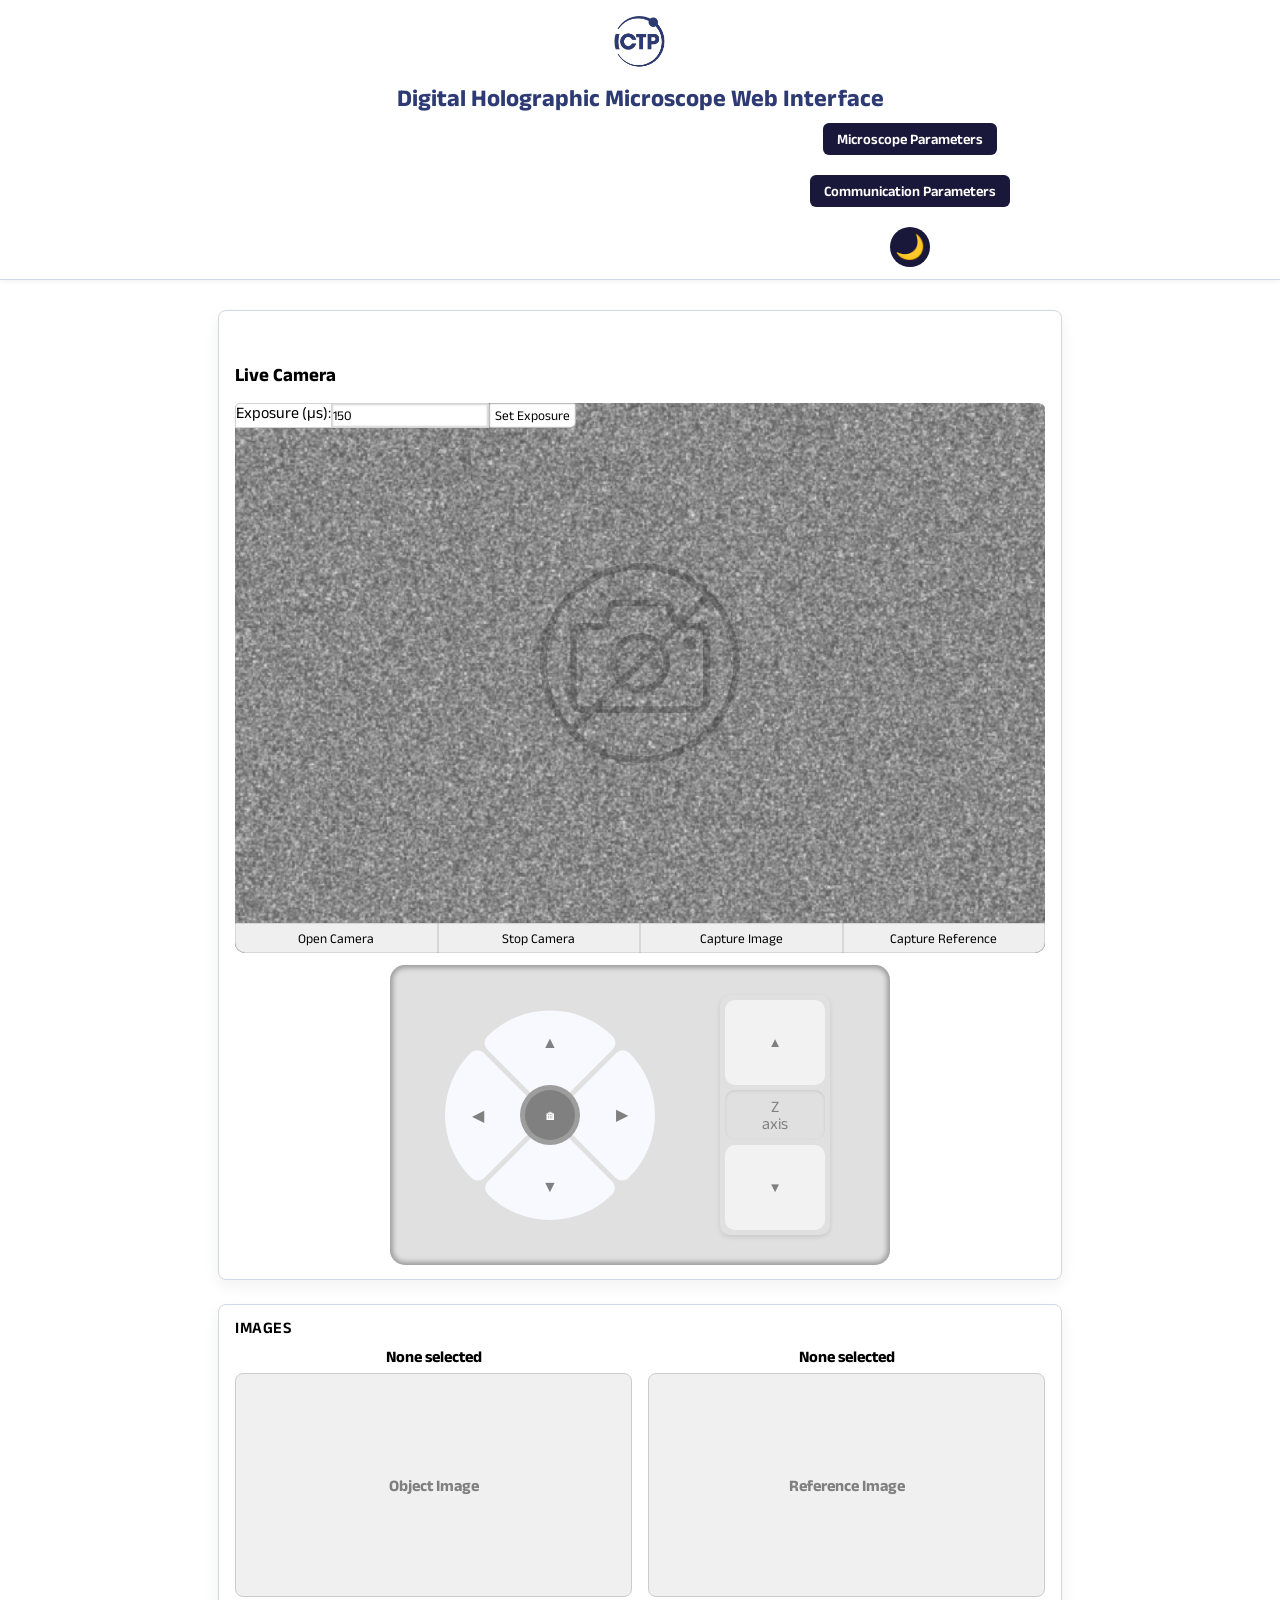
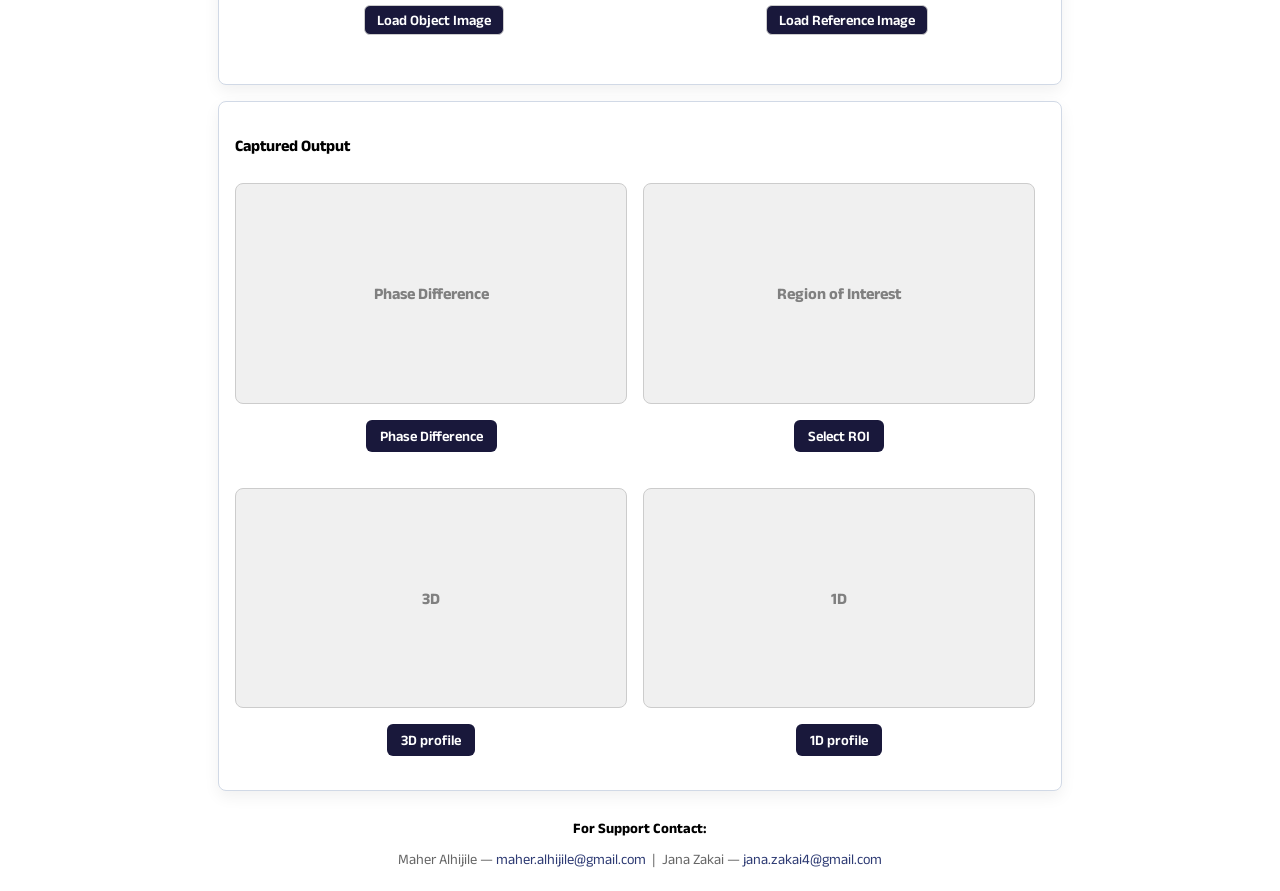
<file: remote_ver/Frontend/src/index.html>
<!doctype html>
<html lang="en">

<head>
  <meta charset="utf-8" />
  <title>Microscope GUI Web</title>
  <meta name="viewport" content="width=device-width,initial-scale=1" />
  <link rel="stylesheet" href="css/styles.css" />
  <script src="https://cdn.plot.ly/plotly-2.32.0.min.js"></script>

  <link rel="preconnect" href="https://fonts.googleapis.com">
  <link rel="preconnect" href="https://fonts.gstatic.com" crossorigin>
  <link href="https://fonts.googleapis.com/css2?family=Anek+Latin:wght@100..800&display=swap" rel="stylesheet">
</head>

<body>
  <div id="processingOverlay" style="display: none;">
    <span>Processing<span id="dots"></span></span>
    <div class="loader"></div>
  </div>

  <div class="page-wrapper">
    <!-- row 1: toggle buttons -->

    <header class="main-header">

      <img src="../resources/logo1.svg" alt="Logo 1" class="logo">
      <h1>Digital Holographic Microscope Web Interface</h1>
      <nav class="nav-bar">
        <ul>
          <li> <button onclick="openPopup('popup1')" class="mainBtn">Microscope Parameters</button></li>
          <li><button onclick="openPopup('popup2')" class="mainBtn">Communication Parameters</button></li>
          <li><button id="themeToggle" class="mainBtn">🌙</button></li>

        </ul>
      </nav>

    </header>




    <!-- row 2: main content -->
    <div class="container">
      <!-- LEFT PANEL -->
      <div class="left">


        <!-- Popup 1 -->
        <div class="popup" id="popup1" onclick="closePopup(event, 'popup1')">
          <div class="popup-content" onclick="event.stopPropagation()">
            <button class="close-btn" onclick="closePopupById('popup1')"></button>
            <div class="popupHeader">
              <h2 class="normalText">Microscope Parameters</h2>
            </div>
            <div class="popupGrid">
              <div class="row">
                <div class="field">
                  <label for="wavelength" class="normalText">Wavelength (µm)</label>
                  <input id="wavelength" type="number" min="0" value="0.650" step="0.001" />
                </div>
                <div class="field">
                  <label for="magnification" class="normalText">Magnification</label>
                  <input id="magnification" type="number" value="10" />
                </div>
              </div>
              <div class="row">
                <div class="field">
                  <label for="pixelSize" class="normalText">Camera Pixel Size (µm)</label>
                  <input id="pixelSize" type="number" value="1.0" step="0.1" />
                </div>
                <div class="field">
                  <label for="ri" class="normalText">RI Difference</label>
                  <input id="ri" type="number" value="1" step="0.1" />
                </div>
              </div>
              <div class="row">
                <div class="field">
                  <label for="filterType" class="normalText">Filter Type</label>
                  <select id="filterType">
                    <option>circle</option>
                    <option>square</option>
                  </select>
                </div>
                <div class="field">
                  <label for="filterSize" class="normalText">Filter Size (pixels)</label>
                  <input id="filterSize" type="number" value="101" />
                </div>
              </div>
              <div class="row">
                <div class="field">
                  <label for="beams" class="normalText">Number of beams</label>
                  <select id="beams">
                    <option>1 Beam</option>
                    <option>2 Beams</option>
                  </select>
                </div>
                <div class="field">
                  <label for="skipPixels" class="normalText">Pixels not used in scanning</label>
                  <input id="skipPixels" type="number" value="20" />
                </div>
              </div>
            </div>
          </div>
        </div>

        <!-- Popup 2 -->
        <div class="popup" id="popup2" onclick="closePopup(event, 'popup2')">
          <div class="popup-content" onclick="event.stopPropagation()">
            <button class="close-btn" onclick="closePopupById('popup2')"></button>

            <div class="popupHeader">
              <h2>Connection Parameters</h2>
            </div>

            <div class="popupGrid">
              <div class="row">
                <div class="field">
                  <label for="ipAddress">IP Address</label>
                  <input id="ipAddress" type="text" placeholder="192.168.1.1" />
                </div>
                <div class="field">
                  <label for="port">Port</label>
                  <input id="port" type="number" placeholder="8080" />
                </div>
              </div>
            </div>

          </div>
        </div>

        <div class="section" id="images">
          <h2>Images</h2>
          <div class="row">

            <div class="output-images-vertical" id="outputImages">
              <!-- Object Image -->
              <div class="output-group">
                <span id="objectLabel" class="normalText">None selected</span>
                <div class="output-box" id="objectImageOutput">
                  <span id="opjectImagePlaceholder" class="output-box-text">Object Image</span>

                </div>
                <label class="custom-file-upload mainBtn" for="imageFile">Load Object Image</label>
                <input type="file" id="imageFile" accept="image/*" class="hiddenInputField">
              </div>

              <!-- Reference Image -->
              <div class="output-group">
                <span id="referenceLabel" class="normalText">None selected</span>
                <div class="output-box" id="referenceImageOutput">
                  <span id="referenceImagePlaceholder" class="output-box-text">Reference Image</span>
                </div>
                <label class="custom-file-upload mainBtn" for="refFile">Load Reference Image</label>
                <input type="file" id="refFile" accept="image/*" class="hiddenInputField">
              </div>

            </div>

          </div>
        </div>



        <!-- Captured Output -->
        <div class="capturedOutputContainer" id="capturedOutputContainer">
          <h4 class="normalText">Captured Output</h4>
          <div class="outputContainer" id="outputContainer">

            <div class="output-group">
              <div class="output-box" id="phaseOutput">
                <span class="output-box-text">Phase Difference</span>
              </div>
              <button id="phaseDiff" type="button" class="mainBtn">Phase Difference</button>
            </div>

            <div class="output-group">
              <div class="output-box" id="roiOutput">
                <span id="xxx" class="output-box-text">Region of Interest</span>
              </div>
              <button id="selectRoiBtn" type="button" class="mainBtn">Select ROI</button>
            </div>


            <div class="output-group">
              <div class="output-box" id="output3D">
                <span class="output-box-text">3D</span>
              </div>
              <button id="3dbtn" class="mainBtn">3D profile</button>
            </div>

            <div class="output-group">
              <div class="output-box" id="output1D">
                <span class="output-box-text">1D</span>
              </div>
              <button id="1dbtn" class="mainBtn">1D profile</button>
            </div>
          </div>
        </div>
      </div>




      <!-- RIGHT PANEL -->
      <div class="right">
        <div class="camAll">
          <div class="camera-box">
            <div id="cameraContainer" style="margin-top: 20px;">

              <h3 class="normalText">Live Camera</h3>
              <div class="cameraBox">

                <div class="exposureContainer">
                  <div class="exposureLabelContainer"> <label for="exposureInput" class="exposureLabel">Exposure
                      (μs):</label>
                  </div>
                  <input type="number" id="exposureInput" value="150" step="10" />
                  <button id="setExposureBtn">Set Exposure</button>
                </div>

                <img id="cameraStream" src="../resources/no-cam.svg" style="max-width: 100%;" />
              </div>

              <div class="controls">

                <button id="openCam" class="cameraButton">Open Camera</button>
                <button id="stopCam" class="cameraButton">Stop Camera</button>
                <!-- <button id="setExposureBtn">Set Exposure</button> -->
                <button id="captureImageBtn" class="cameraButton">Capture Image</button>
                <button id="captureRefernceBtn" class="cameraButton">Capture Reference</button>


                <!-- <select id="captureType">
                <option value="object">As Object</option>
                <option value="reference">As Reference</option>
              </select> -->
              </div>


            </div>



            <!-- Directional pad -->
            <div class="camStuff">
              <div class="movment-container">
                <div class="o-pad">
                  <div class="square">
                    <button id="top" class="dirctional-btn">
                      <p id="topText">▲</p>
                    </button>
                    <button id="right" class="dirctional-btn">
                      <p id="rightText">▶</p>
                    </button>
                    <button id="left" class="dirctional-btn">
                      <p id="leftText">◀</p>
                    </button>
                    <button id="bottom" class="dirctional-btn">
                      <p id="bottomText">▼</p>
                    </button>
                  </div>
                  <button id="center">🏠︎</button>
                  <div class="circle"></div>
                </div>
                <div class="focus-controls">
                  <button id="focus" class="focusButton">▲</button>
                  <div class="focus-div">Z <br> axis</div>
                  <button id="unfocus" class="focusButton">▼</button>
                </div>
              </div>
            </div>
          </div>
        </div>
      </div>
    </div>



    <!-- row 3: footer -->
    <footer class="project-footer">
      <h4 class="normalText">For Support Contact:</h4>
      <p>
        Maher Alhijile — <a href="mailto:maher.alhijile@gmail.com">maher.alhijile@gmail.com</a>
        &nbsp;|&nbsp;
        Jana Zakai — <a href="mailto:jana.zakai4@gmail.com">jana.zakai4@gmail.com</a>
      </p>
    </footer>

  </div>

  <script src="js/functions.js"></script>
  <script src="js/display.js"></script>
  <script src="js/camera.js"></script>
  <script src="js/communication.js"></script>
  <script src="js/motors.js"></script>







</body>

</html>
</file>
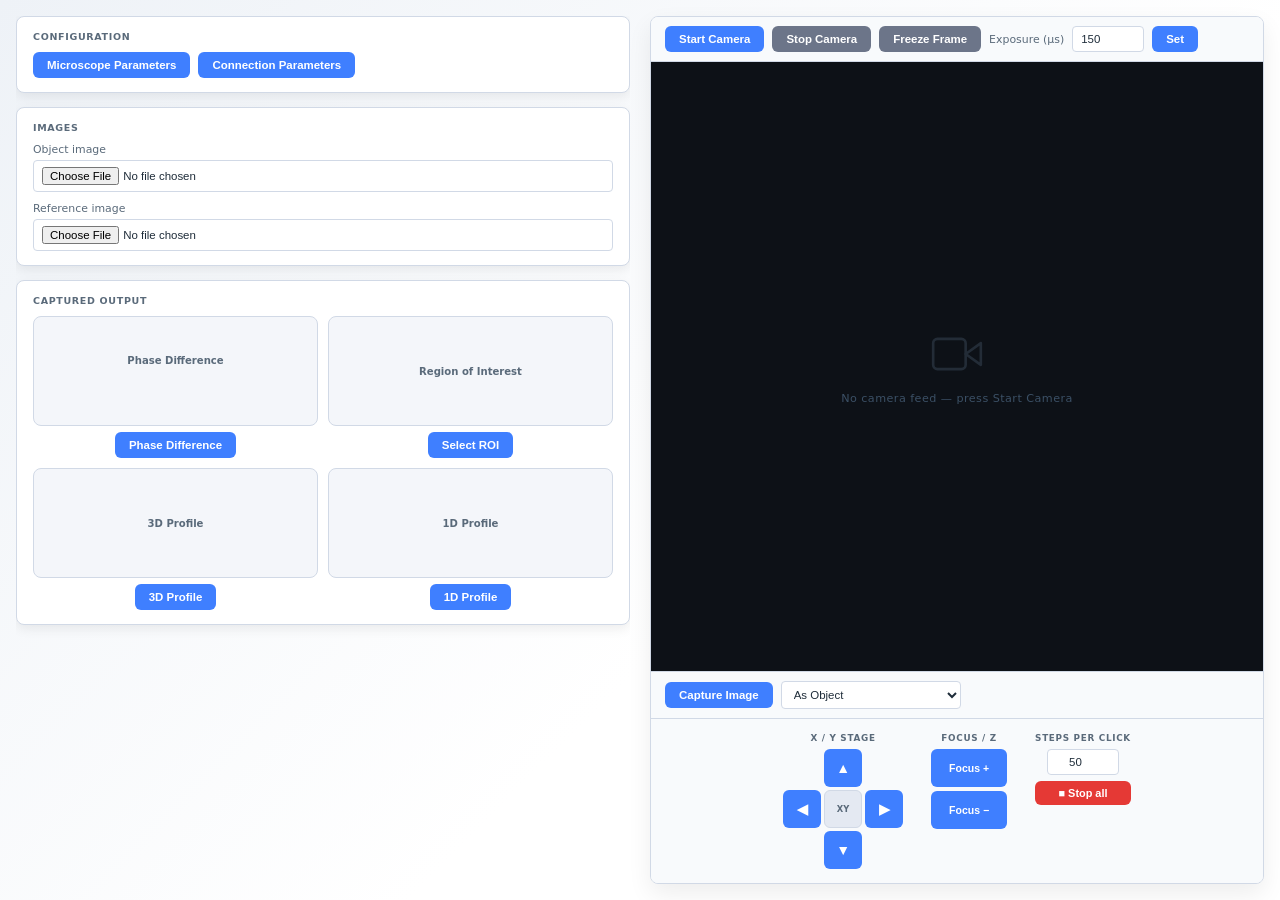
<file: remote_ver/Web_package/Frontend/src/index.html>
<!DOCTYPE html>
<html lang="en">
<head>
  <meta charset="UTF-8" />
  <meta name="viewport" content="width=device-width, initial-scale=1.0" />
  <title>Microscope Control Panel</title>
  <link rel="stylesheet" href="css/styles.css" />
  <script src="https://cdn.plot.ly/plotly-2.32.0.min.js"></script>
</head>
<body>

  <!-- ── Microscope Parameters popup ── -->
  <div class="popup" id="popup-microscope">
    <div class="popup-content">
      <button class="close-btn" onclick="closePopup('popup-microscope')">✕</button>
      <h2>Microscope Parameters</h2>
      <div class="form-grid">
        <label for="wavelength">Wavelength (µm)</label>
        <input id="wavelength" type="number" min="0" value="0.650" step="0.001" />
        <label for="magnification">Magnification</label>
        <input id="magnification" type="number" value="10" />
        <label for="pixelSize">Camera Pixel Size (µm)</label>
        <input id="pixelSize" type="number" value="1.0" step="0.1" />
        <label for="ri">RI Difference</label>
        <input id="ri" type="number" value="1" step="0.1" />
        <label for="filterType">Filter Type</label>
        <select id="filterType"><option>circle</option><option>square</option></select>
        <label for="filterSize">Filter Size (px)</label>
        <input id="filterSize" type="number" value="101" />
        <label for="beams">Number of Beams</label>
        <select id="beams"><option>1 Beam</option><option>2 Beams</option></select>
        <label for="skipPixels">Pixels not used in scanning</label>
        <input id="skipPixels" type="number" value="20" />
      </div>
    </div>
  </div>

  <!-- ── Connection Parameters popup ── -->
  <div class="popup" id="popup-connection">
    <div class="popup-content">
      <button class="close-btn" onclick="closePopup('popup-connection')">✕</button>
      <h2>Connection Parameters</h2>
      <div class="form-grid">
        <label for="ipAddress">IP Address</label>
        <input id="ipAddress" type="text" placeholder="192.168.1.1" />
        <label for="port">Port</label>
        <input id="port" type="number" placeholder="8000" />
        <label for="connectionType">Connection Type</label>
        <select id="connectionType">
          <option value="local">Local</option>
          <option value="remote">Remote</option>
        </select>
      </div>
    </div>
  </div>

  <!-- ══════════════════════════════════════ -->
  <div class="app-layout">

    <!-- ── LEFT PANEL ── -->
    <aside class="panel panel-left">

      <section class="card">
        <h2 class="card-title">Configuration</h2>
        <div class="btn-row">
          <button onclick="openPopup('popup-microscope')">Microscope Parameters</button>
          <button onclick="openPopup('popup-connection')">Connection Parameters</button>
        </div>
      </section>

      <section class="card">
        <h2 class="card-title">Images</h2>
        <div class="file-row">
          <label for="imageFile">Object image</label>
          <input type="file" id="imageFile" accept="image/*" />
        </div>
        <div class="file-row">
          <label for="refFile">Reference image</label>
          <input type="file" id="refFile" accept="image/*" />
        </div>
      </section>

      <section class="card">
        <h2 class="card-title">Captured Output</h2>
        <div class="outputs-grid">

          <div class="output-cell">
            <div class="output-box" id="phaseOutput">
              <span class="output-label">Phase Difference</span>
              <div style="position:relative;display:inline-block;">
                <img id="phaseImage" style="max-width:100%;" />
                <canvas id="roiCanvas" style="position:absolute;left:0;top:0;"></canvas>
              </div>
            </div>
            <button id="phaseDiff">Phase Difference</button>
          </div>

          <div class="output-cell">
            <div class="output-box" id="roiOutput">
              <span class="output-label">Region of Interest</span>
            </div>
            <button id="selectRoiBtn">Select ROI</button>
          </div>

          <div class="output-cell">
            <div class="output-box" id="output3D">
              <span class="output-label">3D Profile</span>
            </div>
            <button id="3dbtn">3D Profile</button>
          </div>

          <div class="output-cell">
            <div class="output-box" id="output1D">
              <span class="output-label">1D Profile</span>
            </div>
            <button id="1dbtn">1D Profile</button>
          </div>

        </div>
      </section>

    </aside>

    <!-- ── RIGHT PANEL ── -->
    <main class="panel panel-right">

      <!-- Camera feed -->
      <div class="camera-feed-wrapper">

        <div class="camera-topbar">
          <button id="openCam">Start Camera</button>
          <button id="stopCam" class="btn-secondary">Stop Camera</button>
          <button id="freezeBtn" class="btn-secondary">Freeze Frame</button>
          <span class="bar-label">Exposure (µs)</span>
          <input type="number" id="exposureInput" value="150" step="10" class="bar-input" />
          <button id="setExposureBtn">Set</button>
        </div>

        <div class="camera-view" id="cameraView">
          <div class="camera-placeholder">
            <svg width="52" height="52" viewBox="0 0 24 24" fill="none"
                 stroke="#7a9ab8" stroke-width="1.2"
                 stroke-linecap="round" stroke-linejoin="round">
              <path d="M23 7l-7 5 7 5V7z"/>
              <rect x="1" y="5" width="15" height="14" rx="2" ry="2"/>
            </svg>
            <span>No camera feed — press Start Camera</span>
          </div>
          <img id="cameraStream" alt="" />
        </div>

        <div class="camera-bottombar">
          <button id="captureImageBtn">Capture Image</button>
          <select id="captureType">
            <option value="object">As Object</option>
            <option value="reference">As Reference</option>
          </select>
        </div>

      </div>

      <!-- Stage controls -->
      <div class="stage-controls">

        <div class="stage-block">
          <p class="stage-label">X / Y Stage</p>
          <div class="dpad">
            <div class="dpad-empty"></div>
            <button class="dpad-btn" id="btn-up"    title="Y+">▲</button>
            <div class="dpad-empty"></div>
            <button class="dpad-btn" id="btn-left"  title="X−">◀</button>
            <div class="dpad-center">XY</div>
            <button class="dpad-btn" id="btn-right" title="X+">▶</button>
            <div class="dpad-empty"></div>
            <button class="dpad-btn" id="btn-down"  title="Y−">▼</button>
            <div class="dpad-empty"></div>
          </div>
        </div>

        <div class="stage-block">
          <p class="stage-label">Focus / Z</p>
          <div class="focus-btns">
            <button class="dpad-btn focus-btn" id="btn-z-up">Focus +</button>
            <button class="dpad-btn focus-btn" id="btn-z-down">Focus −</button>
          </div>
        </div>

        <div class="stage-block">
          <p class="stage-label">Steps per click</p>
          <input type="number" id="stepsInput" value="50" min="1" max="500" step="10" class="steps-input" />
          <button class="btn-stop" id="btn-stop">■ Stop all</button>
          <p class="status-text" id="dpad-status"></p>
        </div>

      </div>

    </main>
  </div>

  <script src="js/app.js"></script>
  <script src="js/motors.js"></script>
  <script>
    function openPopup(id)  { document.getElementById(id).style.display = 'flex'; }
    function closePopup(id) { document.getElementById(id).style.display = 'none'; }
    document.querySelectorAll('.popup').forEach(p => {
      p.addEventListener('click', e => { if (e.target === p) closePopup(p.id); });
    });
  </script>

</body>
</html>
</file>
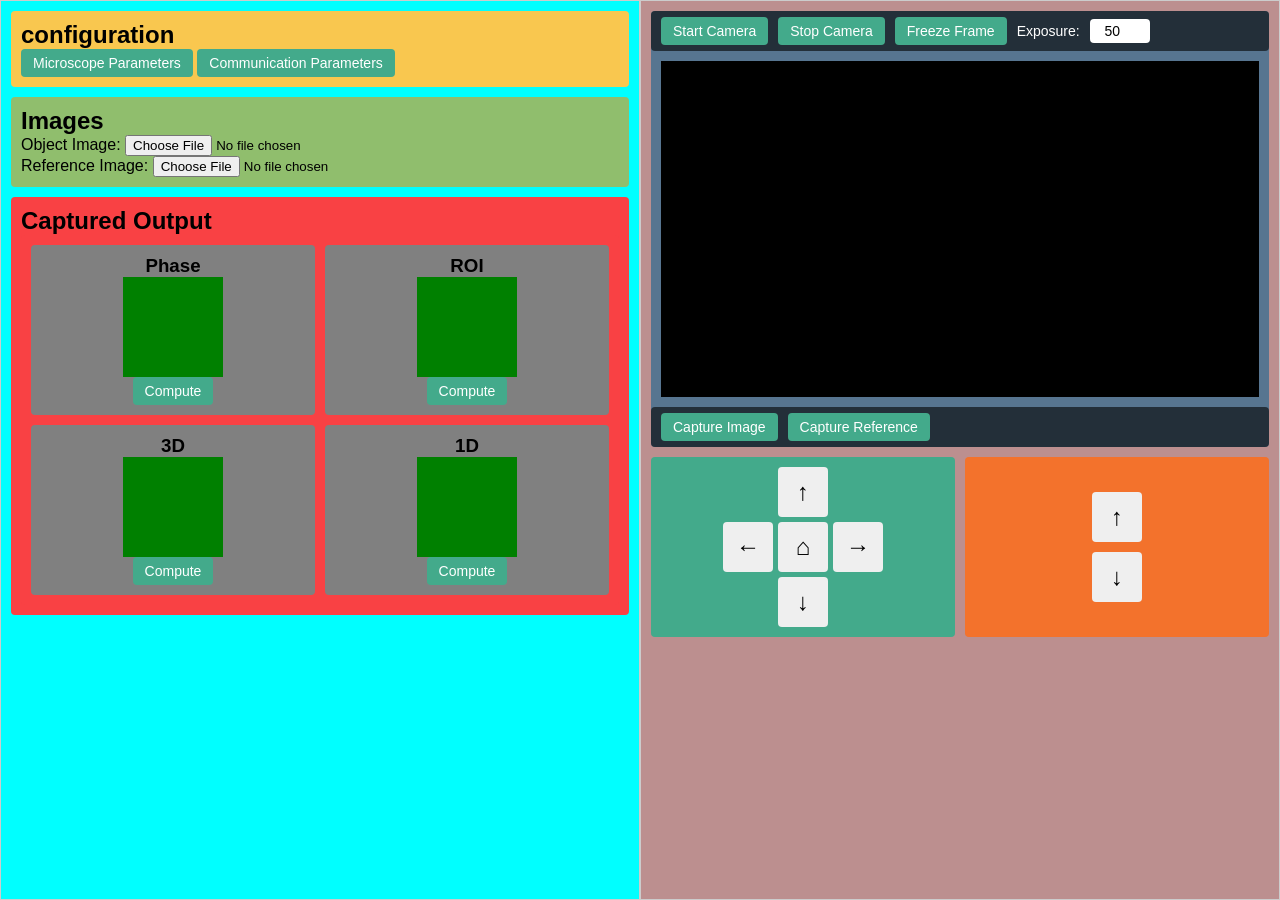
<file: remote_ver/Frontend/src/temp.html>
<!DOCTYPE html>
<html lang="en">

<head>
    <meta charset="UTF-8">
    <meta name="viewport" content="width=device-width, initial-scale=1.0">
    <title>Microscope Control Panel</title>
    <link rel="stylesheet" href="css/temp.css" />

</head>

<body>

    <div class="main-container">
        <div class="left">
            <div class="configuration">
                <h2>configuration</h2>
                <button id="microscope-parameters">Microscope Parameters</button>
                <button id="communication-parameters">Communication Parameters</button>
            </div>
            <div class="images">
                <h2>Images</h2>
                <label>Object Image:</label>
                <input type="file" id="image-file" accept="image/*"><br>
                <label>Reference Image:</label>
                <input type="file" id="reference-file" accept="image/*">
            </div>
            <div class="outputs">
                <h2>Captured Output</h2>
                <div class="outputs-container">
                    <div class="output-box">
                        <h3>Phase</h3>
                        <div class="output-image" id="phase-output"></div>
                        <button class="output-button">Compute</button>
                    </div>

                    <div class="output-box">
                        <h3>ROI</h3>
                        <div class="output-image" id="roi-output"></div>
                        <button class="output-button">Compute</button>
                    </div>

                    <div class="output-box">
                        <h3>3D</h3>
                        <div class="output-image" id="3d-output"></div>
                        <button class="output-button">Compute</button>
                    </div>

                    <div class="output-box">
                        <h3>1D</h3>
                        <div class="output-image" id="1d-output"></div>
                        <button class="output-button">Compute</button>
                    </div>
                </div>

            </div>
        </div>
        <div class="right">
            <div class="camera">

                <div class="camera-feed">
                    <div class="camera-controls-bar top-bar">
                        <button id="start-camera">Start Camera</button>
                        <button id="stop-camera">Stop Camera</button>
                        <button id="freeze-frame">Freeze Frame</button>
                        <label for="exposure">Exposure:</label>
                        <input type="number" id="exposure" name="exposure" min="0" max="100" step="1" value="50">
                    </div>

                    <div id="camera-feed-view"></div>

                    <div class="camera-controls-bar bottom-bar">
                        <button id="capture-image">Capture Image</button>
                        <button id="capture-reference">Capture Reference</button>
                    </div>
                </div>


                <div class="camera-controls">
                    <div class="control-pad-container" id="control-pad">
                        <button id="control-pad-up">↑</button>
                        <button id="control-pad-right">→</button>
                        <button id="control-pad-home">⌂</button>
                        <button id="control-pad-down">↓</button>
                        <button id="control-pad-left">←</button>
                    </div>
                    <div class="focus-buttons-container" id="focus-buttons">
                        <button id="focus-buttons-up">↑</button>
                        <button id="focus-buttons-down">↓</button>
                    </div>
                </div>
            </div>
        </div>
    </div>
</body>

</html>
</file>
<file: remote_ver/Frontend/src/css/styles.css>
/* Responsive: stack logo, title, nav */
    @media (max-width: 1280px) {
      .main-header {
        flex-direction: column;
        align-items: center;
        text-align: center;
      }

      .main-header h1 {
        font-size: 1.2rem;
      }

      .nav-bar ul {
        flex-direction: column;
        gap: 12px;
      }
    }

    @media (max-width: 1920px) {
      .container {
        flex-direction: column-reverse;
        /* right first, left below */
      }

      .left,
      .right {
        flex: none;
        /* stop shrinking */
        width: 100%;
        /* take full width */
      }
    }


    /* Switch to 1 column when width is 90% of 2k screen (~1728px) */
    @media (min-width: 3000px) {
      .output-images-vertical {
        grid-template-columns: 1fr;
        /* 1 column */
        grid-template-rows: auto;
      }
    }



    /*******************************************************************************/


    :root {
      --gap: 12px;
      --radius: 8px;
      --bg: #f5f7fa;
      --card-bg: #ffffff;
      --border: #d1d9e6;
      --shadow: rgba(0, 0, 0, 0.06);
      --ictpBlue: #2d3a73;
      --headerColor: #2d3a73;
      --btnColor: #19183B;
      --btnText: white;
      --boxBG: #f0f0f0;
      --normalText: black;

      --output-box-text: gray;
      font-family: system-ui, -apple-system, BlinkMacSystemFont, sans-serif;
    }


    * {
      font-family: 'Anek Latin', sans-serif;
      box-sizing: border-box;
    }


    body {
      transition: background 0.3s ease, color 0.3s ease;

      margin: 0;
      padding: 0px;
      height: 100vh;
      /* background: #A1C2BD; */
    }



    /*******************************************************************************/
    .normalText {
      color: var(--normalText);
      font-weight: bold;
    }

    .cameraButton {
      border: none;
      box-shadow: inset 0 0 1px black;
      height: 30px;
    }

    .cameraButton:hover {
      filter: brightness(1.2);
    }

    #openCam {
      border-radius: 0px 0px 0px 10px;
    }

    #captureRefernceBtn {
      border-radius: 0px 0px 10px 0px;
    }

    /*******************************************************************************/

    .main-header {
      transition: background 0.3s ease, color 0.3s ease, border-color 0.3s ease;

      display: flex;
      align-items: center;
      /* vertically center all children */
      justify-content: space-between;
      /* h1 on left, nav on right */
      gap: 12px;
      padding: 12px 30vh;
      margin: 0 0 30px 0;
      background: #fff;
      border-bottom: 1px solid #d1d9e6;
      box-shadow: 0 2px 6px rgba(0, 0, 0, 0.05);
      position: sticky;
      top: 0;
      z-index: 1000;
    }

    .main-header .logo {
      height: 60px;
      flex-shrink: 0;
      object-fit: contain;
    }

    .main-header h1 {
      font-size: 1.5rem;
      font-weight: 700;
      color: var(--headerColor);
      margin: 0;
    }

    .nav-bar {
      margin-left: auto;
    }

    .nav-bar ul {
      display: flex;
      gap: 20px;
      margin: 0;
      padding: 0;
      list-style: none;
      align-items: center;
      /* vertically center buttons */
    }

    .nav-bar li {
      display: flex;
      align-items: center;
      /* ensures buttons and toggle are centered */
    }

    .nav-bar a {
      text-decoration: none;
      font-weight: 600;
      color: #2d3a73;
      padding: 6px 10px;
      border-radius: 6px;
      transition: background 0.2s, color 0.2s;
    }

    .nav-bar a:hover {
      background: #2d3a73;
      color: #fff;
    }



    /*******************************************************************************/

    .page-wrapper {
      display: grid;
      grid-template-rows: auto 1fr auto;
      min-height: 100vh;
      /* full viewport height */
    }


    .container {
      display: flex;
      gap: 24px;
      max-width: 100%;
      margin: 0 auto;
      height: 100%;
      justify-content: center;
      align-items: stretch;
      /* make children stretch vertically */
    }



    /* The 2 main sections of page*/
    .left {
      display: flex;
      flex-direction: column;
      gap: 16px;
      flex: 2;
      /* takes twice the space of .right */
    }

    .right {
      display: flex;
      flex-direction: column;
      gap: 16px;
      flex: 1;
      /* keeps its width smaller */
    }

    .left>*,
    .right>* {
      flex-grow: 1;
    }

    .left {
      display: flex;
      flex-direction: column;
      gap: 16px;
      flex: 2;
      /* takes twice the space of .right */
    }

    .right {
      display: flex;
      flex-direction: column;
      gap: 16px;
      flex: 1;
      /* keeps its width smaller */
    }

    .left>*,
    .right>* {
      flex-grow: 1;
    }

    /*******************************************************************************/

    .hiddenInputField {
      display: none;
    }


    .mainBtn {
      padding: 8px 14px;
      border: none;
      border-radius: 6px;
      background: var(--btnColor);
      color: var(--btnText);
      cursor: pointer;
      font-size: 0.9rem;
      font-weight: 600;
      transition: filter 0.2s, transform 0.2s, background 0.2s;
    }

    .mainBtn:hover {
      filter: brightness(1.2);
      /* slightly lighten the button */
      transform: scale(1.05);
    }

    .custom-file-upload {
      border: 1px solid #ccc;
      display: inline-block;
      padding: 6px 12px;
      cursor: pointer;
    }

    /*******************************************************************************/


    footer {
      text-align: center;
      padding: 10px;
      font-size: 0.9rem;
      color: #666;
      background-color: transparent;
    }

    footer h4 {
      margin-bottom: 5px;
      font-weight: 600;
      color: #333;
      /* optional: make heading slightly darker */
    }

    footer a {
      color: #2d3a73;
      text-decoration: none;
    }

    footer a:hover {
      text-decoration: underline;
    }





    /*******************************************************************************/
    #processingOverlay {
      /* hidden by default */
      display: none;
      /* hidden by default */
      position: fixed;
      top: 0;
      left: 0;
      width: 100%;
      height: 100%;
      background: rgba(0, 0, 0, 0.6);
      z-index: 9999;

      /* flexbox centering */
      display: flex;
      flex-direction: column;
      justify-content: center;
      align-items: center;

      /* optional styling */
      color: white;
      font-size: 1.5em;
      text-align: center;
    }

    .loader {
      width: 48px;
      height: 48px;
      border-radius: 50%;
      display: inline-block;
      position: relative;
      border: 10px solid;
      border-color: rgba(255, 255, 255, 0.15) rgba(255, 255, 255, 0.25) rgba(255, 255, 255, 0.35) rgba(255, 255, 255, 0.5);
      box-sizing: border-box;
      animation: rotation 1s linear infinite;
    }

    @keyframes rotation {
      0% {
        transform: rotate(0deg);
      }

      100% {
        transform: rotate(360deg);
      }
    }



    .popup {
      display: none;
      /* hidden by default */
      position: fixed;
      top: 0;
      left: 0;
      width: 100vw;
      height: 100vh;
      background-color: rgba(0, 0, 0, 0.5);
      /* overlay */
      justify-content: center;
      align-items: center;
      z-index: 999;
    }

    .popupGrid {

      position: relative;
      display: grid;
      grid-template-columns: repeat(auto-fit, minmax(150px, 1fr));
      gap: 16px;
    }

    .popup-content {
      background-color: var(--card-bg);
      padding: 20px;
      border-radius: 8px;
      min-width: 300px;
      position: relative;
    }

    .close-btn {
      position: absolute;
      top: 8px;
      right: 8px;

      width: 28px;
      height: 28px;
      border: none;
      border-radius: 50%;

      background: #ff4d4d;
      /* red circle */
      color: #fff;
      font-size: 16px;
      font-weight: bold;
      line-height: 1;
      cursor: pointer;

      display: flex;
      align-items: center;
      justify-content: center;

      box-shadow: 0 2px 6px rgba(0, 0, 0, 0.25);
      transition: background 0.2s ease, transform 0.2s ease, box-shadow 0.2s ease;
    }

    .close-btn:hover {
      background: #e60000;
      transform: scale(1.1);
      box-shadow: 0 4px 10px rgba(0, 0, 0, 0.35);
    }

    /*******************************************************************************/


    .capturedOutputContainer {
      background: var(--card-bg);
      border: 1px solid var(--border);
      border-radius: var(--radius);
      padding: 14px 16px;
      display: flex;
      flex-direction: column;
      gap: 8px;
      box-shadow: 0 6px 16px var(--shadow);
    }


    .output-group {
      display: flex;
      flex-direction: column;
      align-items: center;
      /* <--- centers the button horizontally */
      justify-content: center;
      gap: 8px;
      margin-bottom: 20px;
    }

    .output-group button {
      margin-top: 8px;
    }



    .outputContainer {
      display: grid;
      /* use grid layout */
      grid-template-columns: repeat(2, 1fr);
      /* 2 columns of equal width */
      grid-template-rows: repeat(2, auto);
      /* 2 rows, height adjusts to content */
      gap: 16px;
      /* spacing between items */
      width: 800px;
      max-width: 100%;
      box-sizing: border-box;
    }

    .outputContainer .output-box {
      width: 100%;
      color: var(--ictpBlue);
      transition: background 0.3s ease, color 0.3s ease, border-color 0.3s ease;

      aspect-ratio: 16 / 9;
      /* maintain 16:9 ratio */
      border: 1px solid #ccc;
      border-radius: var(--radius);
      display: flex;
      justify-content: center;
      align-items: center;
    }

    .output-images-vertical {
      display: grid;
      grid-template-columns: repeat(2, 1fr);
      /* default: 2 columns */
      grid-template-rows: auto;
      gap: 16px;
      width: 100%;
      /* fill container */
      max-width: 1920px;
      box-sizing: border-box;
    }

    .output-images-vertical .output-box {
      width: 100%;
      aspect-ratio: 16 / 9;
      border: 1px solid #ccc;
      border-radius: var(--radius);
      display: flex;
      justify-content: center;
      align-items: center;
    }



    .output-box {
      background-color: var(--boxBG);
      transition: background 0.3s ease;

      border: 1px solid #ccc;
      border-radius: var(--radius);
      display: flex;
      /* inline-flex isn’t needed unless inline behavior is required */
      justify-content: center;
      align-items: center;
      font-weight: bold;
      font-size: 1rem;
      text-align: center;

      /* Keep 16:9 aspect ratio */
      aspect-ratio: 16 / 9;
      width: 100%;
      /* responsive width */
      max-width: 480px;
      /* optional: limit width */
      min-height: auto;
      /* height is determined by width & ratio */
      box-sizing: border-box;
    }


    .output-box-text {
      color: var(--output-box-text);
    }

    /*******************************************************************************/


    .exposureContainer {
      display: flex;
      height: 25px;

    }


    #setExposureBtn {
      background-color: white;
      border: none;
      border-radius: 0px 0 5px 0px;

      box-shadow: inset 0 0 2px black;
    }


    #setExposureBtn:hover {
      background-color: white;
      filter: brightness(120%);
    }

    .exposureLabelContainer {
      border-top: 1px solid lightgray;
      border-left: 1px solid lightgray;
      border-bottom: 1px solid lightgray;
      /* fixed typo */
      border-radius: 5px 0 0 0;
      background-color: white;
      color: black;
      user-select: none;
      /* prevent selection */
    }

    .exposureLabel {
      user-select: none;
      /* prevent selection */
    }

    #exposureInput {
      background-color: white;
      border: none;
      box-shadow: inset 0 0 2px 2px lightgray;

    }

    .exposureContainer button {
      border-radius: 0;
    }




    .cameraBox {
      border-radius: 1% 1% 0 0;

      width: 810px;
      height: 520px;
      background-color: gainsboro;
      background-image: url('../../resources/noise.gif');
      background-size: cover;
      background-repeat: no-repeat;
      background-position: center;
      filter: brightness(100%);
      margin: 0 auto;
      /* ensures horizontal centering */
    }



    .camAll {

      background: var(--card-bg);
      border: 1px solid var(--border);
      border-radius: var(--radius);
      padding: 14px 16px;
      display: flex;
      flex-direction: column;
      gap: 8px;
      box-shadow: 0 6px 16px var(--shadow);

      align-items: center;
      /* horizontally center all children */

    }

    /*******************************************************************************/

    .section {
      background: var(--card-bg);
      border: 1px solid var(--border);
      border-radius: var(--radius);
      padding: 14px 16px;
      display: flex;
      flex-direction: column;
      gap: 8px;
      box-shadow: 0 6px 16px var(--shadow);
    }

    .section h2 {
      margin: 0 0 4px;
      font-size: 1rem;
      letter-spacing: 0.5px;
      text-transform: uppercase;
      font-weight: 600;
    }

    .row {
      display: flex;
      gap: 8px;
      flex-wrap: wrap;
    }


    .section .row {
      display: flex;
      gap: 20px;
      margin-bottom: 15px;
    }

    /* Each field takes 50% of row */
    .section .field {
      flex: 1;
      display: flex;
      align-items: center;
      gap: 10px;
    }

    /* Fixed-width labels for alignment */
    .section .field label {
      width: 160px;
      /* adjust this for longer labels */
      font-size: 14px;
      color: black;
    }

    /* Inputs and selects fill remaining space
    .section .field input,
    .section .field select {
      padding: 6px;
      font-size: 14px;
      border: 1px solid #ccc;
      border-radius: 4px;
      background: white;

    } */

    /*******************************************************************************/


    .camera-box {
      flex: 1;
      display: flex;
      flex-direction: column;
      gap: 12px;
    }

    .controls input {
      margin: 0px 0px 10px 10px;
    }


    #center {
      color: white;
    }


    #cameraStream {

      position: absolute;
      top: 50%;
      left: 50%;
      transform: translate(-50%, -50%);
      /* center the SVG */
      width: 200px;
      /* adjust as needed */
      height: auto;
      pointer-events: none;
      /* allows clicks through it */
      opacity: 0.2;
      /* 0 = fully transparent, 1 = fully opaque */

    }


    .camera-header {
      font-weight: 600;
      margin-bottom: 4px;
    }

    video {
      border: 1px solid #c7d0e0;
      width: 100%;
      max-height: 400px;
      background: #000;
    }



    /* Directional pad */
    .directional-container {
      margin-top: 12px;
      width: 100%;
      display: flex;
      flex-direction: row;
      align-items: center;
      /* vertical center */
      justify-content: center;
      /* horizontal center */
      gap: 6px;
    }
















    .focus-controls {
      display: flex;
      flex-direction: column;
      gap: 10px;
      justify-content: center;
    }

    .focus-controls button {
      padding: 8px 12px;
      min-width: 100px;
    }



    #foucsingBtns {
      display: flex;
      flex-direction: column;
      gap: 10px;
      width: 60px;
    }

    .camStuff {
      display: flex;
      justify-content: center;
      /* centers horizontally */
      align-items: center;
      /* centers vertically */
      width: 100%;
      height: 100%;
    }


    #foucsingBtns button {
      width: 60px;
      height: 60px;
      font-size: 36px;
      cursor: pointer;
      border: 1px solid #333;
      background-color: #eee;
      border-radius: 4px;
      display: flex;
      align-items: center;
      justify-content: center;
      user-select: none;
    }

    #foucsingBtns button:focus {
      outline: 2px solid blue;
    }







    .o-pad {
      position: relative;
      width: 200px;
      height: 200px;
      margin: 0;
      /* removed 50px auto to allow container centering */
    }

    .square {
      width: 200px;
      height: 200px;
      display: grid;
      gap: 5px;
      grid-template-columns: 1fr 1fr;
      grid-template-rows: 1fr 1fr;
      transform: rotate(45deg);
      /* removed 50px auto */
      position: relative;
    }

    .dirctional-btn {
      width: 100%;
      height: 100%;
      display: flex;
      justify-content: center;
      align-items: center;
      border: none;
      cursor: pointer;

      color: gray;
      position: relative;
      background-color: ghostwhite;
      /* fresh green base */
    }

    .square button {
      width: 100%;
      height: 100%;
      font-size: 16px;
      cursor: pointer;
      /* light gray */
      position: relative;
      overflow: hidden;
      border-radius: 10px;
      /* slight rounding for all buttons */
    }

    .square button::before {
      content: '';
      position: absolute;
      top: 0;
      left: 0;
      width: 100%;
      height: 100%;
      opacity: 0;
      transition: opacity 0.5s ease;
      z-index: 0;
    }

    /* Gradient direction based on button ID with better colors */
    #top::before {
      background: linear-gradient(to bottom right, #32CD32, rgba(255, 127, 80, 0));
    }

    #right::before {
      background: linear-gradient(to bottom left, #FF7F50, rgba(30, 144, 255, 0));
    }

    #bottom::before {
      background: linear-gradient(to top left, #32CD32, rgba(50, 205, 50, 0));
    }

    #left::before {
      background: linear-gradient(to top right, #FF7F50, rgba(255, 215, 0, 0));
    }

    #top::before {
      background: linear-gradient(to bottom right, #32CD32, rgba(255, 127, 80, 0));
    }


    .square button:hover::before {
      opacity: 1;
    }

    .square button span {
      position: relative;
      z-index: 1;
    }

    .circle {
      position: absolute;
      top: 50%;
      /* adjusted for vertical centering */
      left: 50%;
      transform: translate(-50%, -50%);
      width: 60px;
      height: 60px;
      background-color: #9d9d9d;
      /* pink for contrast */
      border-radius: 50%;
    }

    /* Center button styling with better color and hover */
    #center {
      position: absolute;
      top: 50%;
      /* adjusted for vertical centering */
      left: 50%;
      transform: translate(-50%, -50%);
      border-radius: 50%;
      width: 50px;
      height: 50px;
      background-color: gray;
      /* bright orange-red */
      cursor: pointer;
      z-index: 10;
      border: none;

    }

    #center:hover {
      transform: translate(-50%, -50%) scale(1.1);
      background-color: lightblue;
      transition: background-color 0.2s ease;
      /* lighter orange-red on hover */
    }

    /* Directional button corner rounding */
    #top {
      border-top-left-radius: 100%;

    }

    #right {
      border-top-right-radius: 100%;
    }

    #left {
      border-bottom-left-radius: 100%;
    }

    #bottom {
      border-bottom-right-radius: 100%;
    }

    #topText {
      transform: rotate(-45deg);
    }

    #rightText {
      transform: rotate(-45deg);
    }

    #leftText {
      transform: rotate(-45deg);
    }

    #bottomText {
      transform: rotate(-45deg);
    }


    .movment-container {
      display: grid;
      grid-template-columns: auto auto;
      gap: 10px;
      height: 300px;
      width: 500px;
      padding: 30px;
      border-radius: 15px;

      /* Neumorphic / carved effect */
      background: #e0e0e0;
      /* light background */
      -moz-box-shadow: inset 0 0 5px 3px #9d9d9d;
      -webkit-box-shadow: inset 0 0 3px 5px #9d9d9d;
      box-shadow: inset 0 0 5px 3px #9d9d9d;

      /* child centering inside itself */
      align-items: center;
      justify-items: center;
    }

    .controls {
      display: flex;
      width: 100%;
    }






    .controls>* {
      flex: 1;
      /* each child takes equal space */
      text-align: center;
      /* optional: center text inside */
    }


    /* Focus controls container */
    .focus-controls {
      display: flex;
      flex-direction: column;
      gap: 5px;
      height: 100%;
      padding: 5px;
      border-radius: 10px;
      box-shadow: 0 2px 5px rgba(0, 0, 0, 0.1);
      overflow: hidden;
      color: gray;
      /* horizontal centering */
      margin-left: auto;
      margin-right: auto;
    }

    /* Focus buttons */
    .focusButton {
      flex: 1;
      width: 60%;
      color: gray;
      /* solid focus color */
      border: none;
      border-radius: 10px;
      cursor: pointer;
      position: relative;
      overflow: hidden;
      transition: transform 0.2s ease;
    }

    .focusButton:hover {
      transform: scale(1.05);
    }

    /* Focus label */
    .focus-div {
      flex: 0 0 50px;
      display: flex;
      justify-content: center;
      align-items: center;
      text-align: center;
      /* solid light gray */
      border-radius: 10px;
      overflow: hidden;
      box-shadow: inset 0 1px 3px rgba(0, 0, 0, 0.1);
      user-select: none;

    }


    /* Focus button */
    #focus {
      position: relative;
      /* Needed for ::before positioning */
      background-color: #f2f2f2;
      /* base color */
      border: none;
      border-radius: 10px;
      width: 100%;
      height: 50px;
      cursor: pointer;
      color: gray;
      overflow: hidden;
    }

    #focus::before {
      content: '';
      position: absolute;
      top: 0;
      left: 0;
      width: 100%;
      height: 100%;
      background: linear-gradient(to bottom, lightblue, #f2f2f2);
      opacity: 0;
      transition: opacity 0.5s ease;
      pointer-events: none;
      z-index: 0;
      /* gradient behind text */
    }

    #focus span {
      position: relative;
      z-index: 1;
      /* text above gradient */
    }

    #focus:hover::before {
      opacity: 1;
    }

    /* Unfocus button */
    #unfocus {
      position: relative;
      background-color: #f2f2f2;
      border: none;
      border-radius: 10px;
      width: 100%;
      height: 50px;
      cursor: pointer;
      color: gray;
      overflow: hidden;
    }

    #unfocus::before {
      content: '';
      position: absolute;
      bottom: 0;
      left: 0;
      width: 100%;
      height: 100%;
      background: linear-gradient(to top, lightblue, #f2f2f2);
      opacity: 0;
      transition: opacity 0.5s ease;
      pointer-events: none;
      z-index: 0;
      /* gradient behind text */
    }

    #unfocus span {
      position: relative;
      z-index: 1;
    }

    #unfocus:hover::before {
      opacity: 1;
    }







    #themeToggle {
      border-radius: 50%;
      /* circle */
      width: 40px;
      height: 40px;
      font-size: 1.5rem;
      display: flex;
      align-items: center;
      /* vertical center */
      justify-content: center;
      /* horizontal center */
      text-align: center;
    }







    body.dark-mode {
      --boxBG: lightGray;
      --bg: #2e3440;
      --card-bg: #22272f;
      --border: #333;
      --shadow: rgba(0, 0, 0, 0.8);
      --ictpBlue: black;
      --headerColor: white;
      /* lighter text in dark mode */
      --btnColor: lightGray;
      --btnText: black;
      /* --output-box-text: green; */
      --normalText: ghostwhite;
      color: #f1f1f1;
      background: var(--bg);
    }


    body.dark-mode .main-header {
      background: var(--card-bg);
      border-bottom: 1px solid var(--border);
    }

    body.dark-mode footer {
      color: #aaa;
    }

    body.dark-mode a {
      color: #4c8dff;
    }
</file>
<file: remote_ver/Web_package/Frontend/src/css/styles.css>
/* ─────────────────────────────────────────
   Custom Properties
───────────────────────────────────────── */
:root {
  --radius:     8px;
  --card-bg:    #ffffff;
  --border:     #d1d9e6;
  --shadow:     rgba(0,0,0,0.07);
  --text:       #1f2d3a;
  --text-muted: #5a6a7a;
  --blue:       #3f7fff;
  --gray:       #6c7589;
  --red:        #e53935;
}

/* ─────────────────────────────────────────
   Reset
───────────────────────────────────────── */
*, *::before, *::after { box-sizing: border-box; margin: 0; padding: 0; }

html, body {
  height: 100%;
  font-family: system-ui, -apple-system, BlinkMacSystemFont, sans-serif;
  font-size: 14px;
  color: var(--text);
  background: linear-gradient(135deg, #eef2f7 0%, #ffffff 60%);
}

/* ─────────────────────────────────────────
   App Layout — two equal columns
───────────────────────────────────────── */
.app-layout {
  display: grid;
  grid-template-columns: 1fr 1fr;   /* equal halves */
  gap: 20px;
  height: 100vh;
  padding: 16px;
  max-width: 1400px;
  margin: 0 auto;
  overflow: hidden;
}

/* ─────────────────────────────────────────
   Panels
───────────────────────────────────────── */
.panel {
  display: flex;
  flex-direction: column;
  gap: 14px;
  height: 100%;
  overflow-y: auto;
  min-height: 0;
}

.panel-right {
  background: var(--card-bg);
  border: 1px solid var(--border);
  border-radius: var(--radius);
  padding: 0;                       /* bars handle their own padding */
  box-shadow: 0 10px 24px var(--shadow);
  overflow: hidden;
  gap: 0;
}

/* ─────────────────────────────────────────
   Cards (left panel)
───────────────────────────────────────── */
.card {
  background: var(--card-bg);
  border: 1px solid var(--border);
  border-radius: var(--radius);
  padding: 14px 16px;
  box-shadow: 0 4px 12px var(--shadow);
  display: flex;
  flex-direction: column;
  gap: 10px;
}

.card-title {
  font-size: 0.68rem;
  font-weight: 700;
  letter-spacing: 0.07em;
  text-transform: uppercase;
  color: var(--text-muted);
}

/* ─────────────────────────────────────────
   Buttons
───────────────────────────────────────── */
button {
  padding: 7px 14px;
  border: none;
  border-radius: 6px;
  background: var(--blue);
  color: #fff;
  cursor: pointer;
  font-size: 0.82rem;
  font-weight: 600;
  white-space: nowrap;
  transition: filter 0.15s, transform 0.1s;
}
button:hover:not(:disabled)  { filter: brightness(1.1); }
button:active:not(:disabled) { filter: brightness(0.9); transform: scale(0.97); }
button:disabled {
  opacity: 0.45;
  cursor: not-allowed;
  filter: none;
  transform: none;
}

.btn-secondary { background: var(--gray); }

.btn-stop {
  background: var(--red);
  padding: 6px 14px;
  font-size: 0.78rem;
  width: 100%;
}

.btn-row { display: flex; gap: 8px; flex-wrap: wrap; }

/* ─────────────────────────────────────────
   Inputs
───────────────────────────────────────── */
input, select {
  padding: 6px 8px;
  border: 1px solid var(--border);
  border-radius: 4px;
  font-size: 0.82rem;
  color: var(--text);
  background: #fff;
  width: 100%;
}
input:focus, select:focus { outline: 2px solid var(--blue); outline-offset: 1px; }

label { font-size: 0.78rem; color: var(--text-muted); }

.file-row { display: flex; flex-direction: column; gap: 4px; }

/* ─────────────────────────────────────────
   Outputs grid (2×2)
───────────────────────────────────────── */
.outputs-grid {
  display: grid;
  grid-template-columns: 1fr 1fr;
  gap: 10px;
}

.output-cell {
  display: flex;
  flex-direction: column;
  align-items: center;
  gap: 6px;
}

.output-box {
  width: 100%;
  min-height: 110px;
  background: #f4f6fa;
  border: 1px solid var(--border);
  border-radius: var(--radius);
  display: flex;
  flex-direction: column;
  align-items: center;
  justify-content: center;
  overflow: hidden;
  gap: 6px;
}

.output-label {
  font-size: 0.72rem;
  font-weight: 600;
  color: var(--text-muted);
}

/* ─────────────────────────────────────────
   Camera feed wrapper
───────────────────────────────────────── */
.camera-feed-wrapper {
  display: flex;
  flex-direction: column;
  flex: 1;
  min-height: 0;
  overflow: hidden;
}

.camera-topbar,
.camera-bottombar {
  display: flex;
  align-items: center;
  gap: 8px;
  flex-wrap: wrap;
  padding: 9px 14px;
  background: #f8fafc;
  flex-shrink: 0;
}
.camera-topbar    { border-bottom: 1px solid var(--border); }
.camera-bottombar { border-top: 1px solid var(--border); }

.bar-label { font-size: 0.78rem; color: var(--text-muted); white-space: nowrap; }
.bar-input { width: 72px; }
.camera-bottombar select { width: auto; flex: 1; max-width: 180px; }

/* ── The actual view — locked 16:9 aspect ratio ── */
.camera-view {
  flex: 1;
  min-height: 0;
  position: relative;
  background: #0d1117;
  overflow: hidden;

  /* Lock aspect ratio: 16:9. The flex item stretches to fill available
     height; we then constrain width so it never distorts. */
  aspect-ratio: 16 / 9;
  align-self: stretch;
  width: 100%;
  max-height: 100%;
}

/* Stream image — hidden until active */
.camera-view img {
  position: absolute;
  inset: 0;
  width: 100%;
  height: 100%;
  object-fit: contain;
  opacity: 0;
  transition: opacity 0.3s;
}
.camera-view img.active { opacity: 1; }

/* Placeholder */
.camera-placeholder {
  position: absolute;
  inset: 0;
  display: flex;
  flex-direction: column;
  align-items: center;
  justify-content: center;
  gap: 12px;
  pointer-events: none;
  user-select: none;
}
.camera-placeholder svg   { opacity: 0.2; }
.camera-placeholder span  { font-size: 0.8rem; font-weight: 500; color: #5a7a9a; opacity: 0.6; letter-spacing: 0.04em; }
.camera-view.streaming .camera-placeholder { display: none; }

/* ─────────────────────────────────────────
   Stage controls — centered in its parent
───────────────────────────────────────── */
.stage-controls {
  display: flex;
  flex-wrap: nowrap;
  gap: 28px;
  align-items: flex-start;
  justify-content: center;     /* ← center the whole group */
  padding: 14px 16px;
  background: #f8fafc;
  border-top: 1px solid var(--border);
  flex-shrink: 0;
}

.stage-block {
  display: flex;
  flex-direction: column;
  align-items: center;
  gap: 6px;
}

.stage-label {
  font-size: 0.63rem;
  font-weight: 700;
  text-transform: uppercase;
  letter-spacing: 0.08em;
  color: var(--text-muted);
}

/* D-pad */
.dpad {
  display: grid;
  grid-template-columns: repeat(3, 38px);
  grid-template-rows: repeat(3, 38px);
  gap: 3px;
}

.dpad-btn {
  width: 38px;
  height: 38px;
  padding: 0;
  font-size: 14px;
  border-radius: 6px;
  background: var(--blue);
  display: flex;
  align-items: center;
  justify-content: center;
}

.dpad-center {
  width: 38px;
  height: 38px;
  display: flex;
  align-items: center;
  justify-content: center;
  background: #e4e9f2;
  border: 1px solid var(--border);
  border-radius: 6px;
  font-size: 0.6rem;
  font-weight: 700;
  color: var(--text-muted);
}

.dpad-empty { width: 38px; height: 38px; }

/* Focus */
.focus-btns { display: flex; flex-direction: column; gap: 4px; }

.focus-btn {
  width: 76px;
  height: 38px;
  font-size: 0.75rem;
}

/* Steps */
.steps-input { width: 72px; text-align: center; }

.status-text {
  font-size: 0.67rem;
  color: var(--text-muted);
  min-height: 14px;
  max-width: 96px;
  text-align: center;
  line-height: 1.3;
}

/* ─────────────────────────────────────────
   Popup
───────────────────────────────────────── */
.popup {
  display: none;
  position: fixed;
  inset: 0;
  background: rgba(0,0,0,0.45);
  z-index: 999;
  align-items: center;
  justify-content: center;
}

.popup-content {
  background: #fff;
  border-radius: var(--radius);
  padding: 24px 28px;
  min-width: 340px;
  max-width: 520px;
  width: 90vw;
  position: relative;
  box-shadow: 0 16px 40px rgba(0,0,0,0.18);
}

.popup-content h2 {
  font-size: 0.95rem;
  font-weight: 700;
  margin-bottom: 16px;
}

.close-btn {
  position: absolute;
  top: 10px; right: 10px;
  background: none;
  color: var(--text-muted);
  font-size: 1rem;
  padding: 4px 8px;
  border-radius: 4px;
}
.close-btn:hover { background: #f0f0f0; color: var(--red); filter: none; }

.form-grid {
  display: grid;
  grid-template-columns: auto 1fr;
  gap: 10px 16px;
  align-items: center;
}
.form-grid label { white-space: nowrap; font-size: 0.82rem; color: var(--text); }
.form-grid input,
.form-grid select { width: 100%; }
</file>
<file: remote_ver/Frontend/src/css/temp.css>
/* temp.css */

* {
    box-sizing: border-box;
    margin: 0;
    padding: 0;
}

html, body {
    width: 100%;
    height: 100%;
    font-family: Arial, sans-serif;
}

.main-container {
    display: flex;
    width: 100%;
    height: 100vh; /* Full viewport height */
}

.left{
    flex: 1; /* Each takes 50% of the width */
    height: 100%;
    overflow: auto;
    padding: 10px;
    border: 1px solid #ccc;
    background-color: aqua;
}


.right {
    flex: 1; /* Each takes 50% of the width */
    height: 100%;
    overflow: auto;
    padding: 10px;
    border: 1px solid #ccc;
    background-color: rosybrown;
}


/* Colored divs for clarity */
.configuration {
    background-color: #f9c74f;  /* Yellow */
    min-height: 60px;
    margin-bottom: 10px;
    padding: 10px;
    border-radius: 4px;
}

.images {
    background-color: #90be6d;  /* Green */
    min-height: 80px;
    margin-bottom: 10px;
    padding: 10px;
    border-radius: 4px;
}

.outputs{
    background-color: #f94144;  /* Red */
    min-height: 80px;
    padding: 10px;
    border-radius: 4px;
}

.outputs-container {
    display: grid;
    grid-template-columns: repeat(2, 1fr); /* 2 columns */
    grid-template-rows: repeat(2, auto);   /* 2 rows */
    gap: 10px;
    background-color: #f94144;
    padding: 10px;
    border-radius: 4px;
}


.output-box {
    background-color: gray;
    min-height: 80px;
    padding: 10px;
    border-radius: 4px;

    display: flex;
    flex-direction: column;      /* stack vertically */
    align-items: center;         /* center horizontally */
    justify-content: center;     /* center vertically */
}


.output-image{
    background-color: green;
    width: 100px;
    height: 100px;
}

.output-button {
    /* will inherit general button styles below */
}

.camera-feed {
    background-color: #577590;  /* Blue */
    min-height: 150px;
    margin-bottom: 10px;
    padding: 10px;
    padding-top: 50px;           /* add space for top bar */
    padding-bottom: 50px;        /* add space for bottom bar */
    border-radius: 4px;
    position: relative;          /* needed for absolute bars */
    box-sizing: border-box;

    display: flex;               /* enable flexbox */
    justify-content: center;     /* center horizontally */
    flex-direction: column;      /* keep items stacked vertically */
    align-items: center;         /* center items horizontally */
}

/* Top bar container inside camera-feed */
.camera-controls-bar {
    position: absolute;
    left: 0;
    width: 100%;
    height: 40px;
    background-color: rgba(0,0,0,0.6); /* semi-transparent black */
    display: flex;
    align-items: center;
    gap: 10px;
    padding: 0 10px;
    box-sizing: border-box;
    border-radius: 4px;
}

/* Top bar specific */
.camera-controls-bar.top-bar {
    top: 0;
    border-top-left-radius: 4px;
    border-top-right-radius: 4px;
}

/* Bottom bar specific */
.camera-controls-bar.bottom-bar {
    bottom: 0;
    border-bottom-left-radius: 4px;
    border-bottom-right-radius: 4px;
}

/* Buttons styling for camera controls bar and all other buttons except pad and focus */
.camera-controls-bar button,
button:not(.control-pad-container button):not(.focus-buttons-container button) {
    background-color: #43aa8b; /* teal */
    border: none;
    border-radius: 4px;
    color: white;
    padding: 6px 12px;
    cursor: pointer;
    font-size: 14px;
    transition: background-color 0.3s;
}

.camera-controls-bar button:hover,
button:not(.control-pad-container button):not(.focus-buttons-container button):hover {
    background-color: #359173;
}

/* Exposure input styling */
.camera-controls-bar label {
    color: white;
    font-size: 14px;
}

.camera-controls-bar input[type="number"] {
    width: 60px;
    padding: 4px;
    border-radius: 4px;
    border: none;
    font-size: 14px;
    text-align: center;
}


.camera-controls {
    display: flex;
    gap: 10px;
}

#camera-feed-view {
    width: 100%;       /* or any max-width you want */
    max-width: 960px;  /* limit max size */
    height: auto;      /* auto height keeps aspect ratio */
    aspect-ratio: 16 / 9; /* modern browsers support this */
    background-color: #000; /* optional, to visualize */
}


.control-pad-container {
    background-color: #43aa8b;  /* Teal */
    flex: 1;
    min-height: 60px;
    padding: 10px;
    border-radius: 4px;

    display: grid;
    grid-template-columns: 50px 50px 50px;
    grid-template-rows: 50px 50px 50px;
    gap: 5px;
    justify-content: center;
    align-content: center;
}

/* Position buttons in the grid */
#control-pad-up {
    grid-column: 2;
    grid-row: 1;
}

#control-pad-left {
    grid-column: 1;
    grid-row: 2;
}

#control-pad-home {
    grid-column: 2;
    grid-row: 2;
}

#control-pad-right {
    grid-column: 3;
    grid-row: 2;
}

#control-pad-down {
    grid-column: 2;
    grid-row: 3;
}

/* Button styling for control pad buttons */
.control-pad-container button {
    width: 50px;
    height: 50px;
    font-size: 24px;
    border: none;
    border-radius: 4px;
    cursor: pointer;
}

.focus-buttons-container {
    background-color: #f3722c;  /* Orange */
    flex: 1;
    min-height: 60px;
    padding: 10px;
    border-radius: 4px;

    display: flex;
    flex-direction: column;  /* stack vertically */
    justify-content: center; /* center vertically */
    align-items: center;     /* center horizontally */
    gap: 10px;               /* space between buttons */
}

/* Button styling for focus buttons */
.focus-buttons-container button {
    width: 50px;
    height: 50px;
    font-size: 24px;
    border: none;
    border-radius: 4px;
    cursor: pointer;
}
</file>
